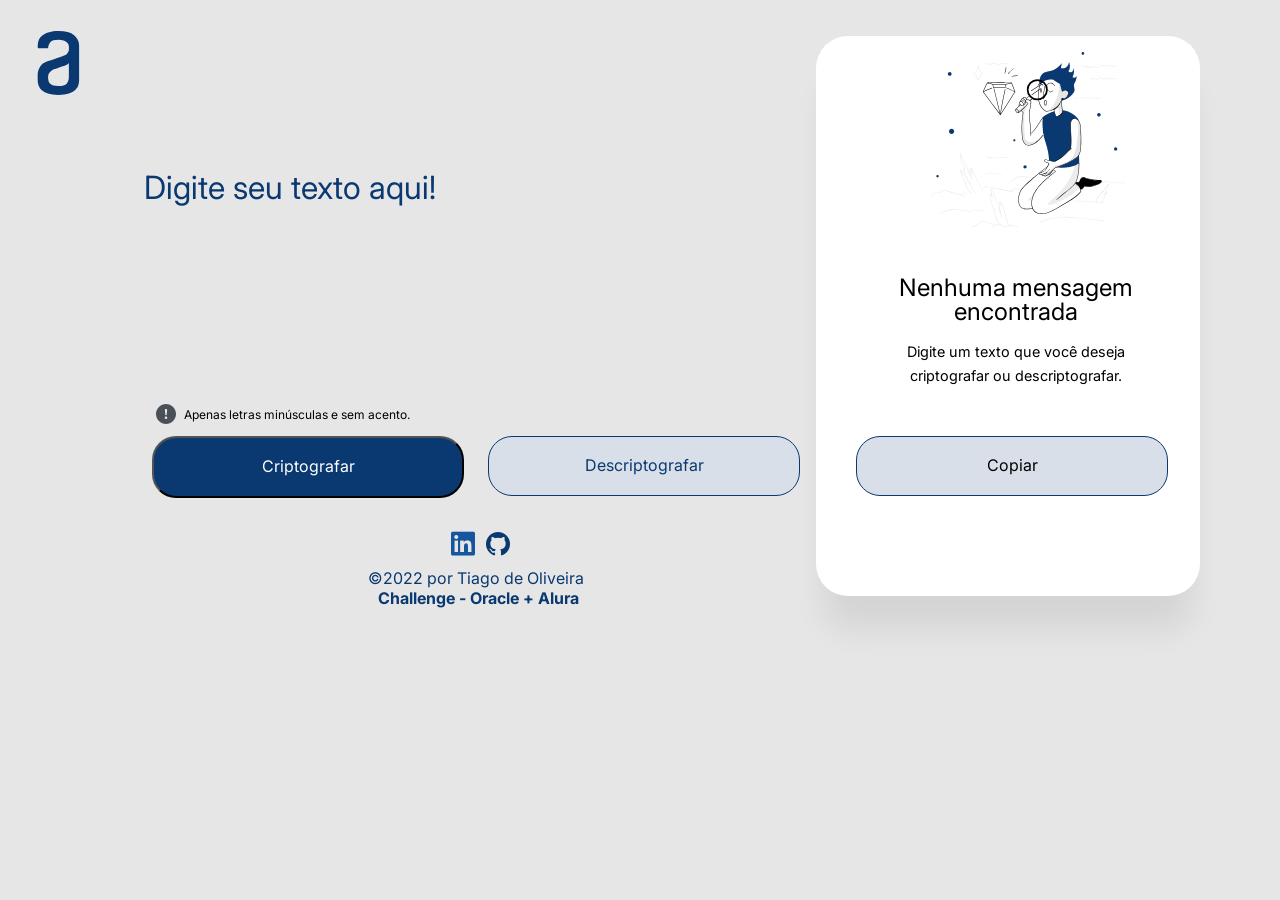
<file: index.html>
<!DOCTYPE html>
<html lang="pt-br">
  <head>
    <meta charset="UTF-8" />
    <meta http-equiv="X-UA-Compatible" content="IE=edge" />
    <meta name="viewport" content="width=device-width, initial-scale=1.0" />
    <title>Cripto-Challenge Oracle One</title>
    <link rel="stylesheet" href="./style.css" />

    <!-- Icones -->
    <link rel="stylesheet" href="assets/fonts/style.css" />

    <!-- Fontes-->
    <link rel="preconnect" href="https://fonts.googleapis.com" />
    <link rel="preconnect" href="https://fonts.gstatic.com" crossorigin />
    <link
      href="https://fonts.googleapis.com/css2?family=Inter&display=swap"
      rel="stylesheet"
    />
  </head>
  <body>
    <header>
      <img src="./assets/logo.svg" alt="logo" class="logo" />
    </header>
    <div id="container">
      <section class="form">
        <textarea type="text" 
          id="criptografia"
         placeholder="Digite seu texto aqui!"
        ></textarea>

        <img src="./assets/info.svg" alt="informando" class="info" />
        <form action="">
          <label class="criptografia"
            >Apenas letras minúsculas e sem acento.</label
          >

          <button class="btn bt-cripto" type="submit" id="btn-cripto">
            <span>Criptografar</span>
          </button>

          <button class="btn bt-descrip" type="submit" id="btn-descripto">
            <span>Descriptografar</span>
          </button>
        </form>
         
         <form action="" id="descripto">
        <div class="descripto">
          <textarea class="text-cripto" type="text" id="msg"> </textarea>
          <button class="bt-copiar" id="copiar" type="submit">
            <span>Copiar</span>
          </button>
        </div>

        <div id="ilustra">
          <img
            id="vazio"
            src="./assets/vazio.svg"
            alt="sem texto apenas imagem"
          />
          <h1 id="sem-texto">Nenhuma mensagem encontrada</h1>
          <p id="digite">
            Digite um texto que você deseja <br />
            criptografar ou descriptografar.
          </p>
        </div>
      </form>
      </section>
    

    <footer class="section">
      <div class="social grid">
        <a
          href="https://www.linkedin.com/in/tiago-de-oliveira-59648b172/"
          target="_blank"
        >
          <i class="icon-linkedin"></i>
        </a>
        <a href="https://github.com/TI-1986" target="_blank"
          ><i class="icon-github"></i>
        </a>
      </div>
      <div class="brand">
        <p>©2022 por Tiago de Oliveira</p>
        <p class="logo">Challenge - Oracle + Alura</p>
      </div>
    </footer>

    <script src="./scripts.js"></script>
  </body>
</html>
</file>
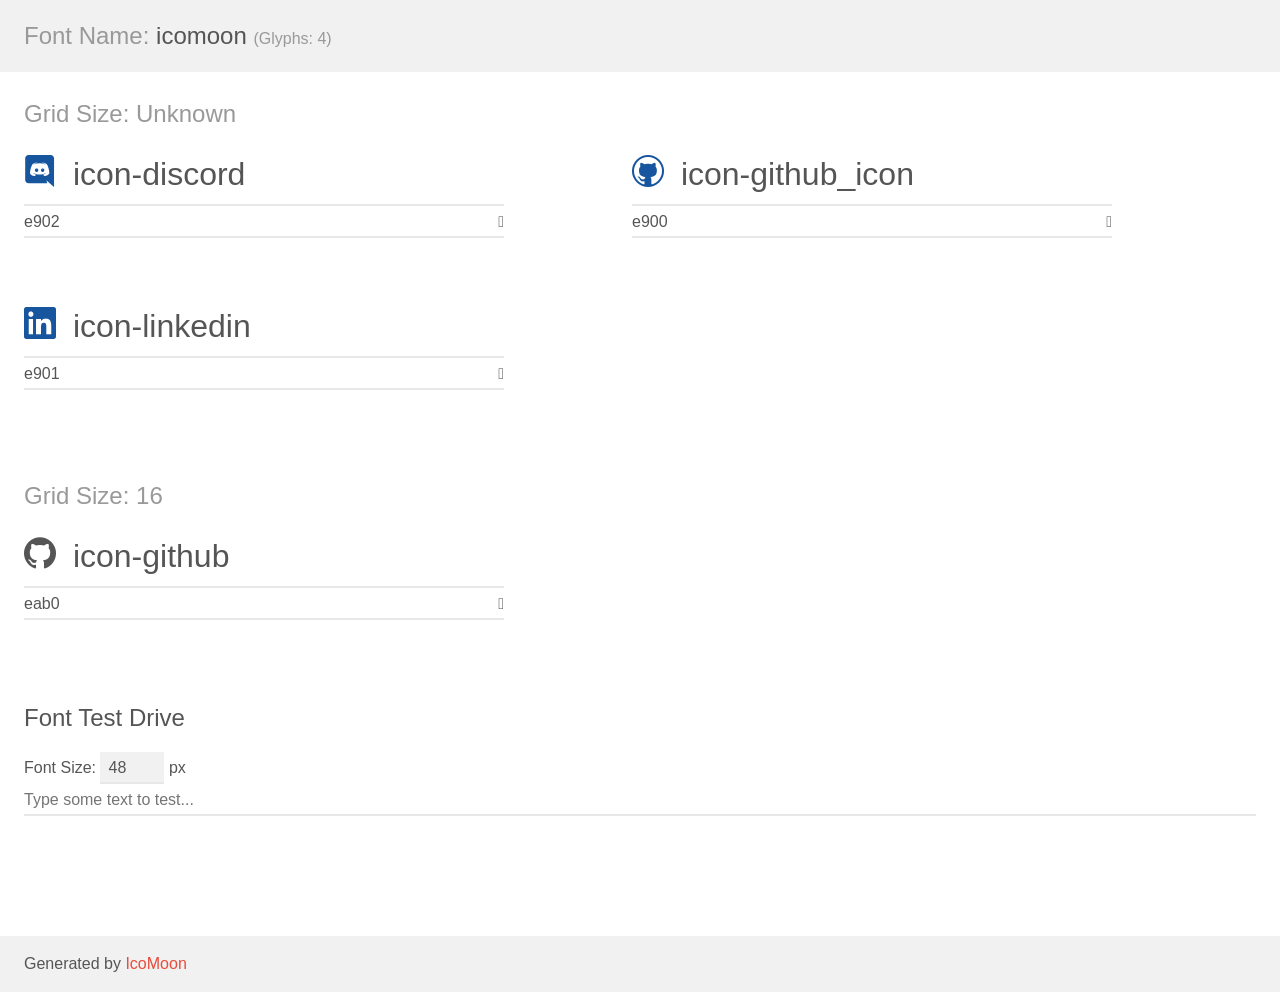
<file: assets/fonts/demo.html>
<!doctype html>
<html>
<head>
    <meta charset="utf-8">
    <title>IcoMoon Demo</title>
    <meta name="description" content="An Icon Font Generated By IcoMoon.io">
    <meta name="viewport" content="width=device-width, initial-scale=1">
    <link rel="stylesheet" href="demo-files/demo.css">
    <link rel="stylesheet" href="style.css"></head>
<body>
    <div class="bgc1 clearfix">
        <h1 class="mhmm mvm"><span class="fgc1">Font Name:</span> icomoon <small class="fgc1">(Glyphs:&nbsp;4)</small></h1>
    </div>
    <div class="clearfix mhl ptl">
        <h1 class="mvm mtn fgc1">Grid Size: Unknown</h1>
        <div class="glyph fs1">
            <div class="clearfix bshadow0 pbs">
                <span class="icon-discord"></span>
                <span class="mls"> icon-discord</span>
            </div>
            <fieldset class="fs0 size1of1 clearfix hidden-false">
                <input type="text" readonly value="e902" class="unit size1of2" />
                <input type="text" maxlength="1" readonly value="&#xe902;" class="unitRight size1of2 talign-right" />
            </fieldset>
            <div class="fs0 bshadow0 clearfix hidden-true">
                <span class="unit pvs fgc1">liga: </span>
                <input type="text" readonly value="" class="liga unitRight" />
            </div>
        </div>
        <div class="glyph fs1">
            <div class="clearfix bshadow0 pbs">
                <span class="icon-github_icon"></span>
                <span class="mls"> icon-github_icon</span>
            </div>
            <fieldset class="fs0 size1of1 clearfix hidden-false">
                <input type="text" readonly value="e900" class="unit size1of2" />
                <input type="text" maxlength="1" readonly value="&#xe900;" class="unitRight size1of2 talign-right" />
            </fieldset>
            <div class="fs0 bshadow0 clearfix hidden-true">
                <span class="unit pvs fgc1">liga: </span>
                <input type="text" readonly value="" class="liga unitRight" />
            </div>
        </div>
        <div class="glyph fs1">
            <div class="clearfix bshadow0 pbs">
                <span class="icon-linkedin"></span>
                <span class="mls"> icon-linkedin</span>
            </div>
            <fieldset class="fs0 size1of1 clearfix hidden-false">
                <input type="text" readonly value="e901" class="unit size1of2" />
                <input type="text" maxlength="1" readonly value="&#xe901;" class="unitRight size1of2 talign-right" />
            </fieldset>
            <div class="fs0 bshadow0 clearfix hidden-true">
                <span class="unit pvs fgc1">liga: </span>
                <input type="text" readonly value="" class="liga unitRight" />
            </div>
        </div>
    </div>
    <div class="clearfix mhl ptl">
        <h1 class="mvm mtn fgc1">Grid Size: 16</h1>
        <div class="glyph fs2">
            <div class="clearfix bshadow0 pbs">
                <span class="icon-github"></span>
                <span class="mls"> icon-github</span>
            </div>
            <fieldset class="fs0 size1of1 clearfix hidden-false">
                <input type="text" readonly value="eab0" class="unit size1of2" />
                <input type="text" maxlength="1" readonly value="&#xeab0;" class="unitRight size1of2 talign-right" />
            </fieldset>
            <div class="fs0 bshadow0 clearfix hidden-true">
                <span class="unit pvs fgc1">liga: </span>
                <input type="text" readonly value="github, brand40" class="liga unitRight" />
            </div>
        </div>
    </div>

    <!--[if gt IE 8]><!-->
    <div class="mhl clearfix mbl">
        <h1>Font Test Drive</h1>
        <label>
            Font Size: <input id="fontSize" type="number" class="textbox0 mbm"
            min="8" value="48" />
            px
        </label>
        <input id="testText" type="text" class="phl size1of1 mvl"
        placeholder="Type some text to test..." value=""/>
        <div id="testDrive" class="icon-" style="font-family: icomoon">&nbsp;
        </div>
    </div>
    <!--<![endif]-->
    <div class="bgc1 clearfix">
        <p class="mhl">Generated by <a href="https://icomoon.io/app">IcoMoon</a></p>
    </div>

    <script src="demo-files/demo.js"></script>
</body>
</html>
</file>
<file: style.css>
/*====  RESET ============================ */
* {
  margin: 0;
  padding: 0;
  box-sizing: border-box;
}
:root {
  --header-height: 
  /* colors */
  --hue: 1;
  /* HSL color mode */
  --base-color: hsl(0, 0%, 90%);
  --base-color-second: hsl(0, 0%, 100%);
  --bt-color-primary: hsl(213, 83%, 24%);
  --text-color: hsl(210, 8%, 31%);
  --text-color-gray-dark: hsl(210, 11%, 23%);
  --bt-color-second:hsl(214, 25%, 88%);
}

html {
  scroll-behavior: smooth;
}

body {
  font: 400 1rem --bt-color-primary;

  background: var(--base-color);
}


section.form{
font-family: 'Inter', sans-serif;
font-size: 2rem;
font-style: normal;
font-weight: 400;
line-height: 3rem;
letter-spacing: 0em;
text-align: left;
}

.bt-cripto span{
position: static;
width: 16rem;
height: 1.19rem;
left: 1.5rem;
top: 1.5rem;

  font-family: 'inter', sans-serif;
  color: var(--base-color-second);
  font-style: normal;
  font-weight: 400;
  font-size: 1rem;
  line-height: 1.19rem;
  text-align: center;
}

.bt-descrip span{
  position: static;
  width: 16rem;
  height: 1.19rem;
  left: 1.5rem;
  top: 1.5rem;

  font-family: 'inter', sans-serif;
  color: var(--bt-color-primary);
  font-style: normal;
  font-weight: 400;
  font-size: 1rem;
  line-height: 1.19rem;
  text-align: center;
}

.bt-copiar span{
  position: static;
  width: 16rem;
  height: 1.19rem;
  left: 1.5rem;
  top: 1.5rem;

  font-family: 'inter', sans-serif;
  
  font-size: 1rem;
  line-height: 1.19rem;
  text-align: center;
}

.bt-cripto{
display: flex;
flex-direction: inherit;
align-items: center;
padding: 1.8rem;

position: absolute;
width: 19.5rem;
height: 1.75rem;
left: 13rem;
top: 32rem;

background: var(--bt-color-primary);
border-radius: 1.5rem;

flex: none;
order: 0;
flex-grow: 0;
margin: 0rem 1.5rem;
}

#btn-cripto:hover {
  background-color: #0d34e0;
  transition: 0.3s;
}

#btn-descripto:hover {
  background-color: #999fbb;
  transition: 0.3s;
}

#copiar:hover {
  background-color: #999fbb;
  transition: 0.3s;
}

.bt-descrip{
  display: flex;
  flex-direction:inherit;
  align-items: center;
  padding: 1.8rem;
  
  position: absolute;
  width: 19.5rem;
  height: 1.75rem;
  left: 34rem;
  top: 32rem;
  
  background: var(--bt-color-second);
 
  border: 0.08rem solid var(--bt-color-primary);
  box-sizing: border-box;
  border-radius: 24px;
    
  flex: none;
  order: 1;
  flex-grow: 0;
  margin: 0px 24px;
}

.bt-copiar{
  display: flex;
  flex-direction:inherit;
  align-items: center;
  padding: 1.8rem;
    
  position: absolute;
  width: 19.5rem;
  height: 1.75rem;
  left: 1rem;
  top: 30.55rem;
  
  background: var(--bt-color-second);
  font-family: 'Inter', sans-serif;
  text-decoration: var(--bt-color-primary);
  
  border: 0.08rem solid var(--bt-color-primary);
  box-sizing: border-box;
  border-radius: 1.5rem;
    
  flex: none;
  order: 1;
  flex-grow: 0;
  margin: 0px 1.5rem;
}

 img.logo {
  position: relative;
  height: 4rem;
  width: 4.5rem;
  left: 1.44rem;
  top: 1.94rem;
  border-radius: 0rem;
}

#criptografia {
  position: absolute;
  width: 42.5rem;
  height: 21rem;
  left: 13rem;
  top: 9.5rem;

  background: var(--base-color);

  font-family: 'Inter', sans-serif;
  color: var(--bt-color-primary);
  font-style: normal;
  font-weight: normal;
  font-size: 2rem;
  line-height: 150%;
}

img.info{
  position: absolute;
  width: 15.75rem;
  height: 1.25rem;
  left: 07.5rem;
  top: 30rem;
}

label{ 
position: absolute;
width: 14.25rem;
height: 1.13rem;
left: 16.5rem;
top: 30.1rem;

font-family: 'Inter', sans-serif;
font-style: normal;
font-weight: normal;
font-size: 12px;
line-height: 150%;
}

textarea{
  resize: none;
  border: none;
  font-family: 'inter', sans-serif;
  color: var(--bt-color-primary);
}
textarea:focus {
  box-shadow: 0 0 0 0;
  border: 0 none;
  outline: 0;
  }

textarea::placeholder{
  color: var(--bt-color-primary);
  font-weight: normal;
}

.descripto{ 
  position: absolute;
  width: 24rem;
  height: 42.5rem;
  left: 65rem;
  top: 1rem;
  
  /* White */
  
  background: var( --base-color-second);
  /* shadow */
  
  box-shadow: 0rem 2.55rem 2rem -0.5rem rgba(0, 0, 0, 0.08);
  border-radius: 2rem;

}

#ilustra{
    display: block;
  }

#vazio  {
  position: absolute;
  width: 15rem;
  height: 12rem;
  left: 68rem;
  top: 6rem;

}

#sem-texto {
  flex-direction: column;
  align-items: flex-start;
  padding: 0px;

  font-family: 'inter', sans-serif;
  font-weight: 400;
  text-align: center;
  font-size: 1.5rem;
  line-height: 1.5rem;

  position: absolute;
  width: 21rem;
  height: 7.625rem;
  left: 66.5rem;
  top: 20rem;
}

 #digite {
  flex-direction: column;
  align-items: center;
  padding: 0rem;

  font-family: 'inter', sans-serif;
  font-weight: 400;
  font-size: 0.9rem;
  line-height: 1.5rem;
  text-align: center;

  position: absolute;
  width: 21rem;
  height: 7rem;
  left: 66.5rem;
  top: 24rem;
}

#msg{
    position: absolute;
  width: 21rem;
  height: 28rem;
  left: 1.5rem;
  top: 0.3rem;

  background: var(--base-color-second);
    
  font-family: 'Inter', sans-serif;
  font-style: normal;
  font-weight: normal;
  font-size: 1.5rem;
  line-height: 150%;
  }

  footer {
    background: var(--base-color);
   justify-content: center;
    position: relative;
    width: 19.5rem;
    height: 0rem;
    left: 27.9rem;
    top: 33rem;

  }
  
  footer.section {
    padding: 0rem 0;
  }
  
 
  
  footer .brand p {
    font-family: 'inter', sans-serif;
    color: var(--bt-color-primary);
    margin-bottom: 0.75rem;
    line-height: 0.5rem;
    
  }

  footer .logo{
    font-weight: bold;
    margin-left: 0.6rem;
    }
   
  footer i{
    font-size: 1.5rem;
    color: var(--bt-color-primary);
    padding: 0.2rem ;
    
      }
  
  footer .social {
    grid-auto-flow: column;
    width: fit-content;
    margin: 1rem 4rem 1rem 5rem;
    
  }
  
  footer .social a {
    transition: 0.3s;
    display: inline-block;
    text-decoration: none;
    
  }
  
  footer .social a:hover {
    transform: translateY(-8px);
  }
  

@media screen and (max-width:1360px) {

section.form{
font-family: 'Inter', sans-serif;
font-size: 2rem;
font-style: normal;
font-weight: 400;
line-height: 3rem;
letter-spacing: 0em;
text-align: left;
margin: -10rem -5rem;
position: absolute;
}

.bt-cripto span{
position: static;
width: 16rem;
height: 1.19rem;
left: 1.5rem;
top: 1.5rem;

font-family: 'inter', sans-serif;
color: var(--base-color-second);
font-style: normal;
font-weight: 400;
font-size: 1rem;
line-height: 1.19rem;
text-align: center;
}

.bt-descrip span{
  position: static;
  width: 16rem;
  height: 1.19rem;
  left: 1.5rem;
  top: 1.5rem;

  font-family: 'inter', sans-serif;
  color: var(--bt-color-primary);
  font-style: normal;
  font-weight: 400;
  font-size: 1rem;
  line-height: 1.19rem;
  text-align: center;
}

.bt-copiar span{
  position: static;
  width: 16rem;
  height: 1.19rem;
  left: 1.5rem;
  top: 1.5rem;

  font-family: 'inter', sans-serif;
  
  font-size: 1rem;
  line-height: 1.19rem;
  text-align: center;
}

.bt-cripto{
display: flex;
flex-direction: inherit;
align-items: center;
padding: 1.8rem;

position: absolute;
width: 19.5rem;
height: 1.75rem;
left: 13rem;
top: 32rem;

background: var(--bt-color-primary);
border-radius: 1.5rem;

flex: none;
order: 0;
flex-grow: 0;
margin: 0rem 1.5rem;
}

#btn-cripto:hover {
  background-color: #0d34e0;
  transition: 0.3s;
}

#btn-descripto:hover {
  background-color: #999fbb;
  transition: 0.3s;
}

#copiar:hover {
  background-color: #999fbb;
  transition: 0.3s;
}

.bt-descrip{
  display: flex;
  flex-direction:inherit;
  align-items: center;
  padding: 1.8rem;
  
  position: absolute;
  width: 19.5rem;
  height: 1.75rem;
  left: 34rem;
  top: 32rem;
  
  background: var(--bt-color-second);
 
  border: 0.08rem solid var(--bt-color-primary);
  box-sizing: border-box;
  border-radius: 24px;
    
  flex: none;
  order: 1;
  flex-grow: 0;
  margin: 0px 24px;
}

.bt-copiar{
  display: flex;
  flex-direction:inherit;
  align-items: center;
  padding: 1.8rem;
    
  position: absolute;
  width: 19.5rem;
  height: 1.75rem;
  left: 1rem;
  top: 25rem;
  
  background: var(--bt-color-second);
  font-family: 'Inter', sans-serif;
  text-decoration: var(--bt-color-primary);
  
  border: 0.08rem solid var(--bt-color-primary);
  box-sizing: border-box;
  border-radius: 1.5rem;
    
  flex: none;
  order: 1;
  flex-grow: 0;
  margin: 0px 1.5rem;
}

 img.logo {
  position: relative;
  height: 4rem;
  width: 4.5rem;
  left: 1.44rem;
  top: 1.94rem;
  border-radius: 0rem;
}

#criptografia {
  position: absolute;
  width: 40rem;
  height: 15rem;
  left: 14rem;
  top: 15rem;

  background: var(--base-color);

  font-family: 'Inter', sans-serif;
  color: var(--bt-color-primary);
  font-style: normal;
  font-weight: normal;
  font-size: 2rem;
  line-height: 150%;
}

img.info{
  position: absolute;
  width: 15.75rem;
  height: 1.25rem;
  left: 07.5rem;
  top: 30rem;
}

label{ 
position: absolute;
width: 14.25rem;
height: 1.13rem;
left: 16.5rem;
top: 30.1rem;

font-family: 'Inter', sans-serif;
font-style: normal;
font-weight: normal;
font-size: 12px;
line-height: 150%;
}

textarea{
  resize: none;
  border: none;
  font-family: 'inter', sans-serif;
  color: var(--bt-color-primary);
}
textarea:focus {
  box-shadow: 0 0 0 0;
  border: 0 none;
  outline: 0;
  }

textarea::placeholder{
  color: var(--bt-color-primary);
  font-weight: normal;
}

.descripto{ 
  position: absolute;
  width: 24rem;
  height: 35rem;
  left: 56rem;
  top: 7rem;
  
  /* White */
  
  background: var( --base-color-second);
  /* shadow */
  
  box-shadow: 0rem 2.55rem 2rem -0.5rem rgba(0, 0, 0, 0.08);
  border-radius: 2rem;

}


#ilustra{
    position: absolute;
    display: block;
    margin: 2rem -7rem;
  }

#vazio  {
  width: 16.5rem;
  height: 11rem;
}

#sem-texto {
  flex-direction: column;
  align-items: flex-start;
  padding: 0px;

  font-family: 'inter', sans-serif;
  font-weight: 400;
  text-align: center;
  font-size: 1.5rem;
  line-height: 1.5rem;

  position: absolute;
  width: 18rem;
  height: 5rem;
}

 #digite {
  flex-direction: column;
  align-items: center;
  padding: 0rem;

  font-family: 'inter', sans-serif;
  font-weight: 400;
  font-size: 0.9rem;
  line-height: 1.5rem;
  text-align: center;

  position: absolute;
  width: 20rem;
  height: 7rem;
  left: 65.5rem;
  top: 24rem;
}

#msg{
    position: absolute;
  width: 21rem;
  height: 28rem;
  left: 1.5rem;
  top: 0.3rem;

  background: var(--base-color-second);
    
  font-family: 'Inter', sans-serif;
  font-style: normal;
  font-weight: normal;
  font-size: 1.5rem;
  line-height: 150%;
  }

  footer {
    background: var(--base-color);
   justify-content: center;
    position: relative;
    width: 19.5rem;
    height: 0rem;
    left: 23rem;
    top: 28rem;

  }
  
  footer.section {
    padding: 0rem 0;
  }
  
 
  
  footer .brand p {
    font-family: 'inter', sans-serif;
    color: var(--bt-color-primary);
    margin-bottom: 0.75rem;
    line-height: 0.5rem;
    
  }

  footer .logo{
    font-weight: bold;
    margin-left: 0.6rem;
    }
   
  footer i{
    font-size: 1.5rem;
    color: var(--bt-color-primary);
    padding: 0.2rem ;
    
      }
  
  footer .social {
    grid-auto-flow: column;
    width: fit-content;
    margin: 1rem 4rem 1rem 5rem;
    
  }
  
  footer .social a {
    transition: 0.3s;
    display: inline-block;
    text-decoration: none;
    
  }
  
  footer .social a:hover {
    transform: translateY(-8px);
  }

}
</file>
<file: assets/fonts/style.css>
@font-face {
  font-family: 'icomoon';
  src: url('fonts/icomoon.eot?l5n6yf');
  src: url('fonts/icomoon.eot?l5n6yf#iefix') format('embedded-opentype'),
    url('fonts/icomoon.ttf?l5n6yf') format('truetype'),
    url('fonts/icomoon.woff?l5n6yf') format('woff'),
    url('fonts/icomoon.svg?l5n6yf#icomoon') format('svg');
  font-weight: normal;
  font-style: normal;
  font-display: block;
}

[class^='icon-'],
[class*=' icon-'] {
  /* use !important to prevent issues with browser extensions that change fonts */
  font-family: 'icomoon' !important;
  speak: never;
  font-style: normal;
  font-weight: normal;
  font-variant: normal;
  text-transform: none;
  line-height: 1;

  /* Better Font Rendering =========== */
  -webkit-font-smoothing: antialiased;
  -moz-osx-font-smoothing: grayscale;
}

.icon-discord:before {
  content: '\e902';
  color: #17569e;
}
.icon-github_icon:before {
  content: '\e900';
  color: #17569e;
}
.icon-linkedin:before {
  content: '\e901';
  color: #17569e;
}
.icon-github:before {
  content: '\eab0';
}
</file>
<file: assets/fonts/demo-files/demo.css>
body {
  padding: 0;
  margin: 0;
  font-family: sans-serif;
  font-size: 1em;
  line-height: 1.5;
  color: #555;
  background: #fff;
}
h1 {
  font-size: 1.5em;
  font-weight: normal;
}
small {
  font-size: .66666667em;
}
a {
  color: #e74c3c;
  text-decoration: none;
}
a:hover, a:focus {
  box-shadow: 0 1px #e74c3c;
}
.bshadow0, input {
  box-shadow: inset 0 -2px #e7e7e7;
}
input:hover {
  box-shadow: inset 0 -2px #ccc;
}
input, fieldset {
  font-family: sans-serif;
  font-size: 1em;
  margin: 0;
  padding: 0;
  border: 0;
}
input {
  color: inherit;
  line-height: 1.5;
  height: 1.5em;
  padding: .25em 0;
}
input:focus {
  outline: none;
  box-shadow: inset 0 -2px #449fdb;
}
.glyph {
  font-size: 16px;
  width: 15em;
  padding-bottom: 1em;
  margin-right: 4em;
  margin-bottom: 1em;
  float: left;
  overflow: hidden;
}
.liga {
  width: 80%;
  width: calc(100% - 2.5em);
}
.talign-right {
  text-align: right;
}
.talign-center {
  text-align: center;
}
.bgc1 {
  background: #f1f1f1;
}
.fgc1 {
  color: #999;
}
.fgc0 {
  color: #000;
}
p {
  margin-top: 1em;
  margin-bottom: 1em;
}
.mvm {
  margin-top: .75em;
  margin-bottom: .75em;
}
.mtn {
  margin-top: 0;
}
.mtl, .mal {
  margin-top: 1.5em;
}
.mbl, .mal {
  margin-bottom: 1.5em;
}
.mal, .mhl {
  margin-left: 1.5em;
  margin-right: 1.5em;
}
.mhmm {
  margin-left: 1em;
  margin-right: 1em;
}
.mls {
  margin-left: .25em;
}
.ptl {
  padding-top: 1.5em;
}
.pbs, .pvs {
  padding-bottom: .25em;
}
.pvs, .pts {
  padding-top: .25em;
}
.unit {
  float: left;
}
.unitRight {
  float: right;
}
.size1of2 {
  width: 50%;
}
.size1of1 {
  width: 100%;
}
.clearfix:before, .clearfix:after {
  content: " ";
  display: table;
}
.clearfix:after {
  clear: both;
}
.hidden-true {
  display: none;
}
.textbox0 {
  width: 3em;
  background: #f1f1f1;
  padding: .25em .5em;
  line-height: 1.5;
  height: 1.5em;
}
#testDrive {
  display: block;
  padding-top: 24px;
  line-height: 1.5;
}
.fs0 {
  font-size: 16px;
}
.fs1 {
  font-size: 32px;
}
.fs2 {
  font-size: 32px;
}
</file>
